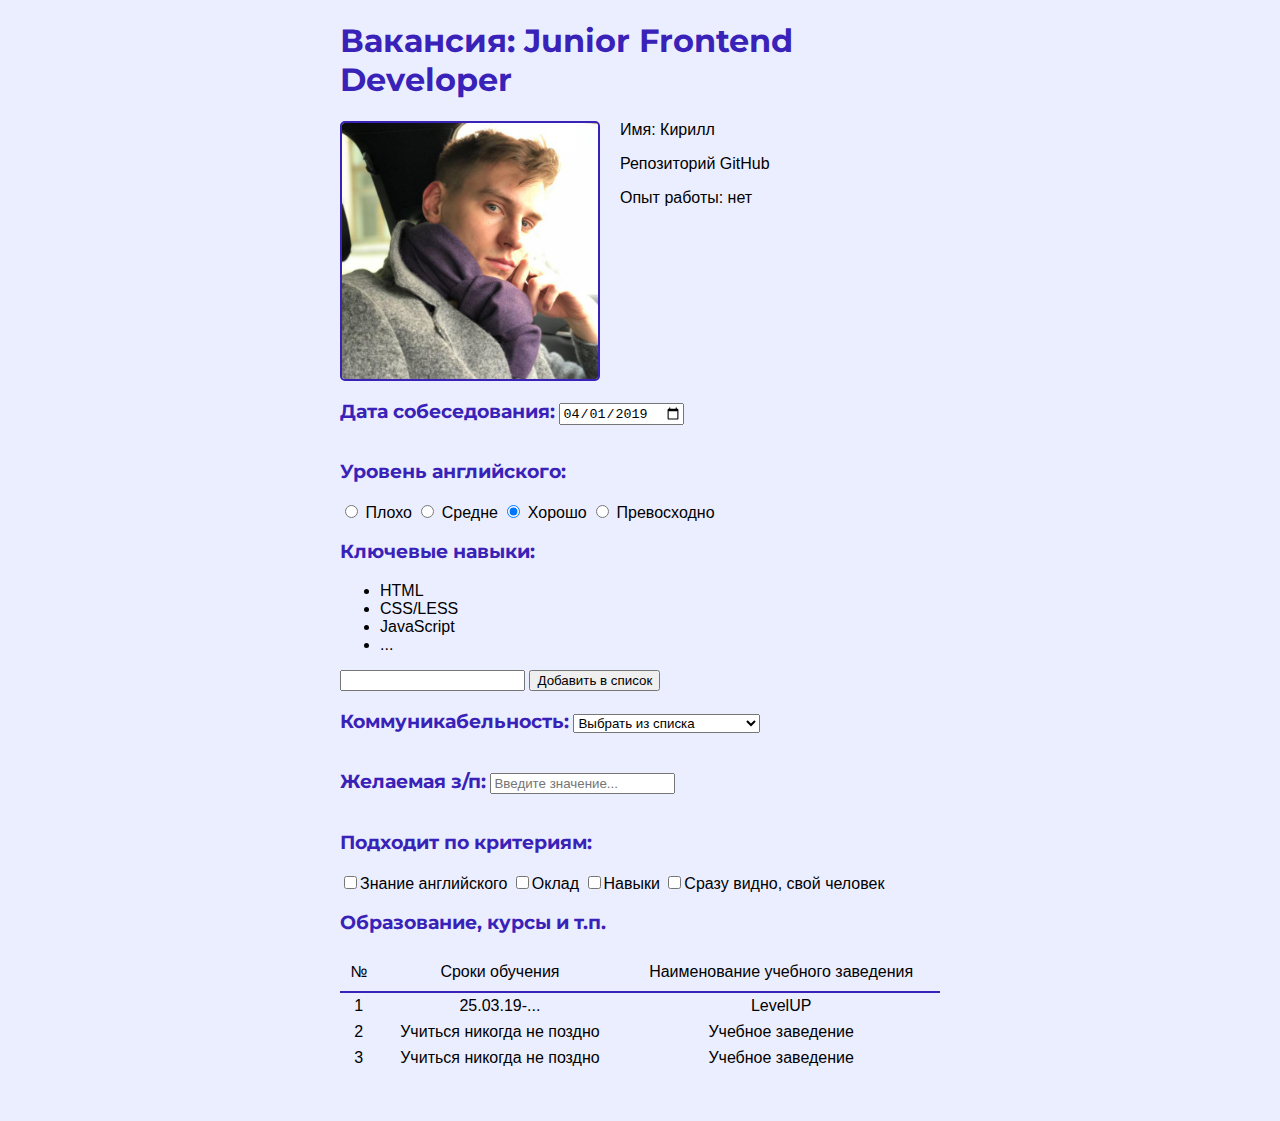
<file: index.html>
<!DOCTYPE html>
<html>

<head>
    <meta charset="utf-8">
    <title>Резюме</title>
    <link rel="stylesheet" type="text/css" media="screen" href="css/main.css">
    <link href="https://fonts.googleapis.com/css?family=Montserrat" rel="stylesheet">
    <link rel="stylesheet" href="https://use.fontawesome.com/releases/v5.8.1/css/all.css"
        integrity="sha384-50oBUHEmvpQ+1lW4y57PTFmhCaXp0ML5d60M1M7uH2+nqUivzIebhndOJK28anvf" crossorigin="anonymous">
</head>

<body>
    <section class="information">
        <h1>Вакансия: Junior Frontend Developer</h1>
        <img src="img/photo.jpg">
        <span>Имя: Кирилл</span>
        <p><a href="https://github.com/kirillchur/lvlUP" target="_blank">Репозиторий GitHub</a> </p>
        <span>Опыт работы: нет</span>
        <br clear="all">
    </section>
    <section class="date">
        <form>
            <h3>Дата собеседования:</h3> <input type="date" value="2019-04-01">
            <i class="fas fa-calendar-alt"></i>
    </section>
    <section class="englishskill">
        <h3>Уровень английского: </h3>
        <input name="engskill" type="radio" value="bad"> Плохо
        <input name="engskill" type="radio" value="mid"> Средне
        <input name="engskill" type="radio" value="good" checked> Хорошо
        <input name="engskill" type="radio" value="excellent"> Превосходно
    </section>
    <section class="skill">
        <h3>Ключевые навыки:</h3>
        <ul>
            <li>HTML</li>
            <li>CSS/LESS</li>
            <li>JavaScript</li>
            <li>...</li>
        </ul>
        <input type="text"> <button>Добавить в список</button>
    </section>
    <section class="communication">
        <h3>Коммуникабельность:</h3>
        <select>
            <option value="" selected disabled hidden>Выбрать из списка</option>
            <option value="1">Общительность</option>
            <option value="2">Дружелюбие</option>
            <option value="3">Варит вкусный кофе</option>
            <option value="4">Забивает лучшие кальяны</option>
        </select>
    </section>
    <section class="salary">
        <h3>Желаемая з/п:</h3>
        <input type="number" value="100 000" placeholder="Введите значение...">
    </section>
    <section class="suit">
        <h3>Подходит по критериям:</h3>
        <input type="checkbox" id="check1"><label for="check1">Знание английского</label>
        <input type="checkbox" id="check2"><label for="check2">Оклад</label>
        <input type="checkbox" id="check3"><label for="check3">Навыки</label>
        <input type="checkbox" id="check4"><label for="check4">Сразу видно, свой человек</label><Br>
    </section>
    <section class="table">
        <h3>Образование, курсы и т.п.</h3>
        <table>
            <thead>
                <tr>
                    <td>№</td>
                    <td>Сроки обучения</td>
                    <td>Наименование учебного заведения</td>
                </tr>
            </thead>
            <tbody>
                <tr>
                    <td>1</td>
                    <td>25.03.19-...</td>
                    <td>LevelUP</td>
                </tr>
                <tr>
                    <td>2</td>
                    <td>Учиться никогда не поздно</td>
                    <td>Учебное заведение</td>
                </tr>
                <tr>
                    <td>3</td>
                    <td>Учиться никогда не поздно</td>
                    <td>Учебное заведение</td>
                </tr>
            </tbody>
        </table>
    </section>
    </form>
</body>

</html>
</file>
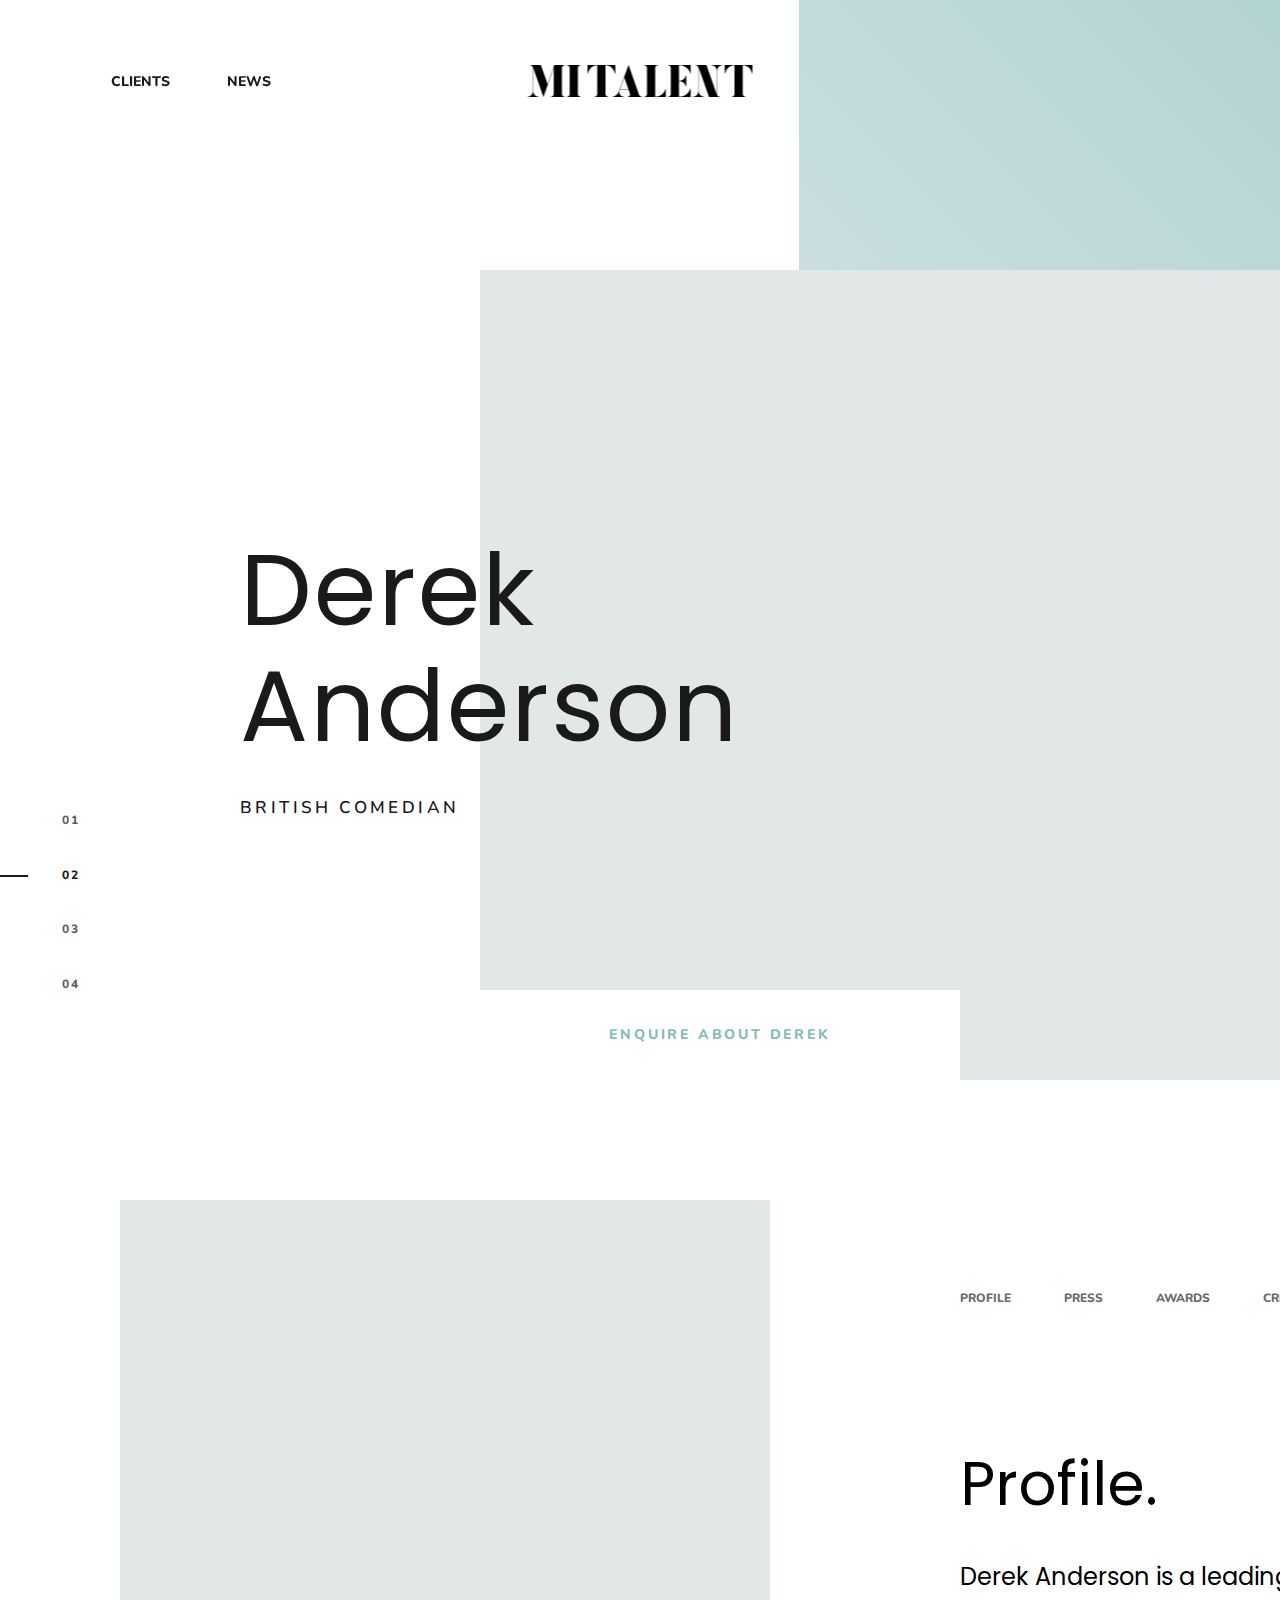
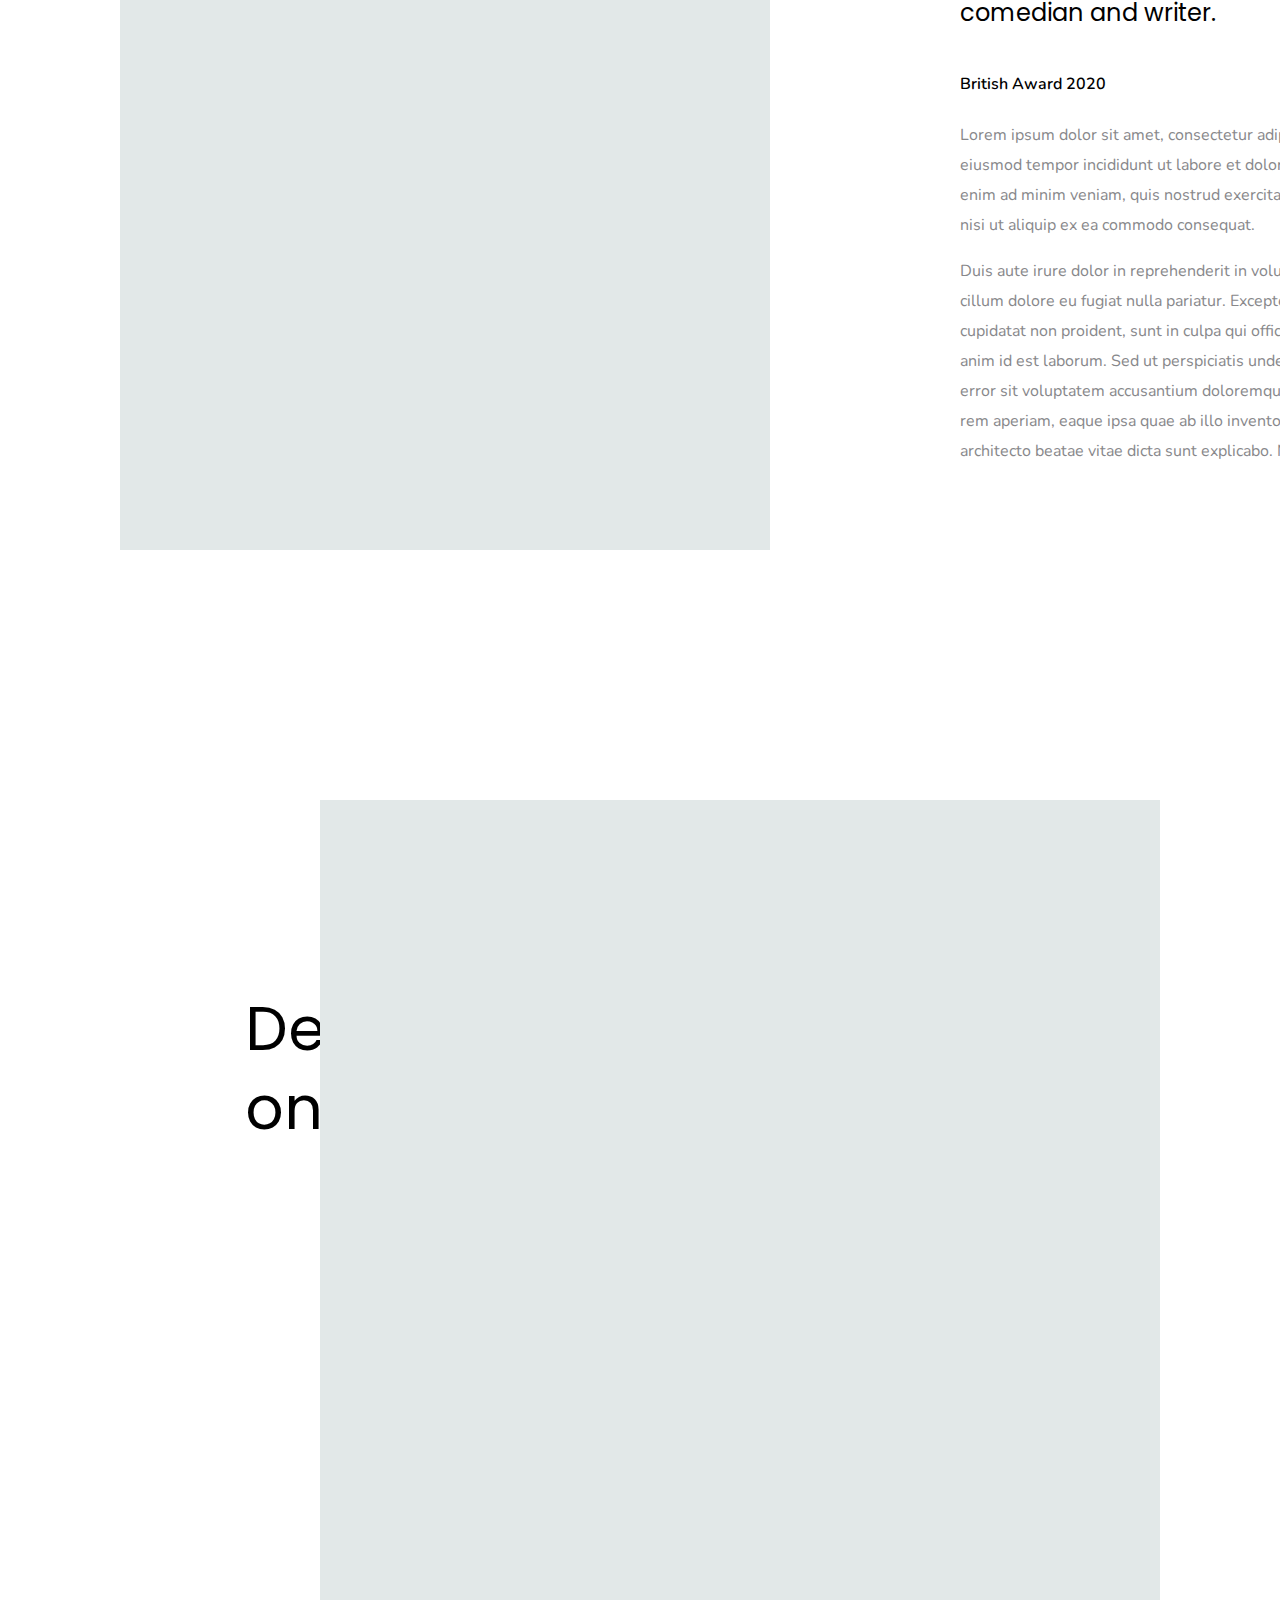
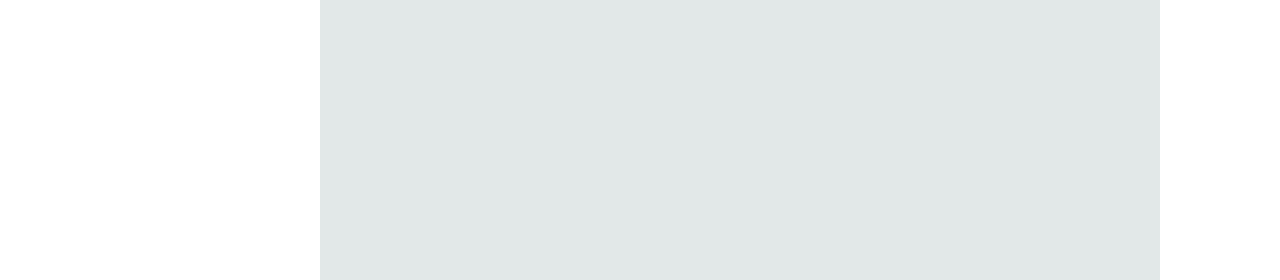
<file: Mitalent/index.html>
<html>

<head>
    <link href="https://fonts.googleapis.com/css?family=Nunito:400,600,800|Poppins:400,500" rel="stylesheet">
    <link rel="stylesheet" href="./css/site.css">
    <link rel="stylesheet" href="https://use.fontawesome.com/releases/v5.8.1/css/all.css"
        integrity="sha384-50oBUHEmvpQ+1lW4y57PTFmhCaXp0ML5d60M1M7uH2+nqUivzIebhndOJK28anvf" crossorigin="anonymous">
</head>

<body>
    <header class="flex-container">
        <div class="left-controls">
            <button class="icon-button"><i class="fas fa-bars"></i></button>
            <a href="#" class="link-font clients-link">CLIENTS</a>
            <a href="#" class="link-font">NEWS</a>
        </div>
        <div class="search-controls">
            <button class="icon-button"><i class="fas fa-search"></i></button>
        </div>
        <div class="site-title"><img src="img/logo.png"></div>
    </header>
    <section class="first-screen">
        <div class="rectangle-with-bg"></div>
        <div class="main-content flex-container">
            <div class="slider-meta">
                <div class="person-info">
                    <h1 class="person-name poppins-regular">Derek Anderson</h1>
                    <div class="person-job nunito-semibold">British Comedian</div>
                </div>
                <div class="slider-controls">
                    <ul class="slider-pages nunito-extrabold">
                        <li class="slider-page">01</li>
                        <li class="slider-page active">02</li>
                        <li class="slider-page">03</li>
                        <li class="slider-page">04</li>
                    </ul>
                    <div class="slider-arrows">
                        <i class="fas fa-long-arrow-alt-left"></i>
                        <i class="fas fa-long-arrow-alt-right disabled"></i>
                    </div>
                </div>
            </div>
            <div class="slide-content">
                <div class="slide-video"></div>
                <div class="slide-button">
                    <i class="fas fa-play"></i>
                </div>
                <div class="slide-title nunito-extrabold">
                    Enquire about derek
                </div>
            </div>
        </div>
    </section>
    <section class="second-screen">
        <div class="profile-photo"></div>
        <div class="profile-info">
            <div class="profile-menu flex-container">
                <a href="#" class="link-font ">PROFILE</a>
                <a href="#" class="link-font ">PRESS</a>
                <a href="#" class="link-font ">AWARDS</a>
                <a href="#" class="link-font ">CREDITS</a>
            </div>
            <div class="profile-credits">
                <h1 class="section-name poppins-regular">Profile.</h1>
                <h3 class="short-info poppins-regular">Derek Anderson is a leading actor, comedian and writer.</h3>
                <h5 class="reward nunito-semibold"> <i class="far fa-star"></i> British Award 2020</h5>
                <p class="nunito-regular">Lorem ipsum dolor sit amet, consectetur adipisicing elit, sed do eiusmod
                    tempor incididunt ut labore
                    et dolore magna aliqua. Ut enim ad minim veniam, quis nostrud exercitation ullamco laboris nisi ut
                    aliquip ex ea commodo consequat.
                </p>
                <p class="nunito-regular">
                    Duis aute irure dolor in reprehenderit in voluptate velit esse cillum dolore eu fugiat nulla
                    pariatur. Excepteur sint occaecat cupidatat non proident, sunt in culpa qui officia deserunt mollit
                    anim id est laborum. Sed ut perspiciatis unde omnis iste natus error sit voluptatem accusantium
                    doloremque laudantium, totam rem aperiam, eaque ipsa quae ab illo inventore veritatis et quasi
                    architecto beatae vitae dicta sunt explicabo. Nemo enim ipsam.
                </p>
            </div>
        </div>
        <div class="sosial-networks">
            <i class="fab fa-facebook-square"></i>
            <i class="fab fa-instagram"></i>
            <i class="fab fa-youtube"></i>
            <i class="fab fa-twitter"></i>
        </div>
    </section>
    <section class="third-screen">
        <div class="left-inform">
            <h1 class="section-name poppins-regular">Derek Anderson on Press</h1>
        </div>
        <div class="right-photo"></div>
    </section>
</body>

</html>
</file>
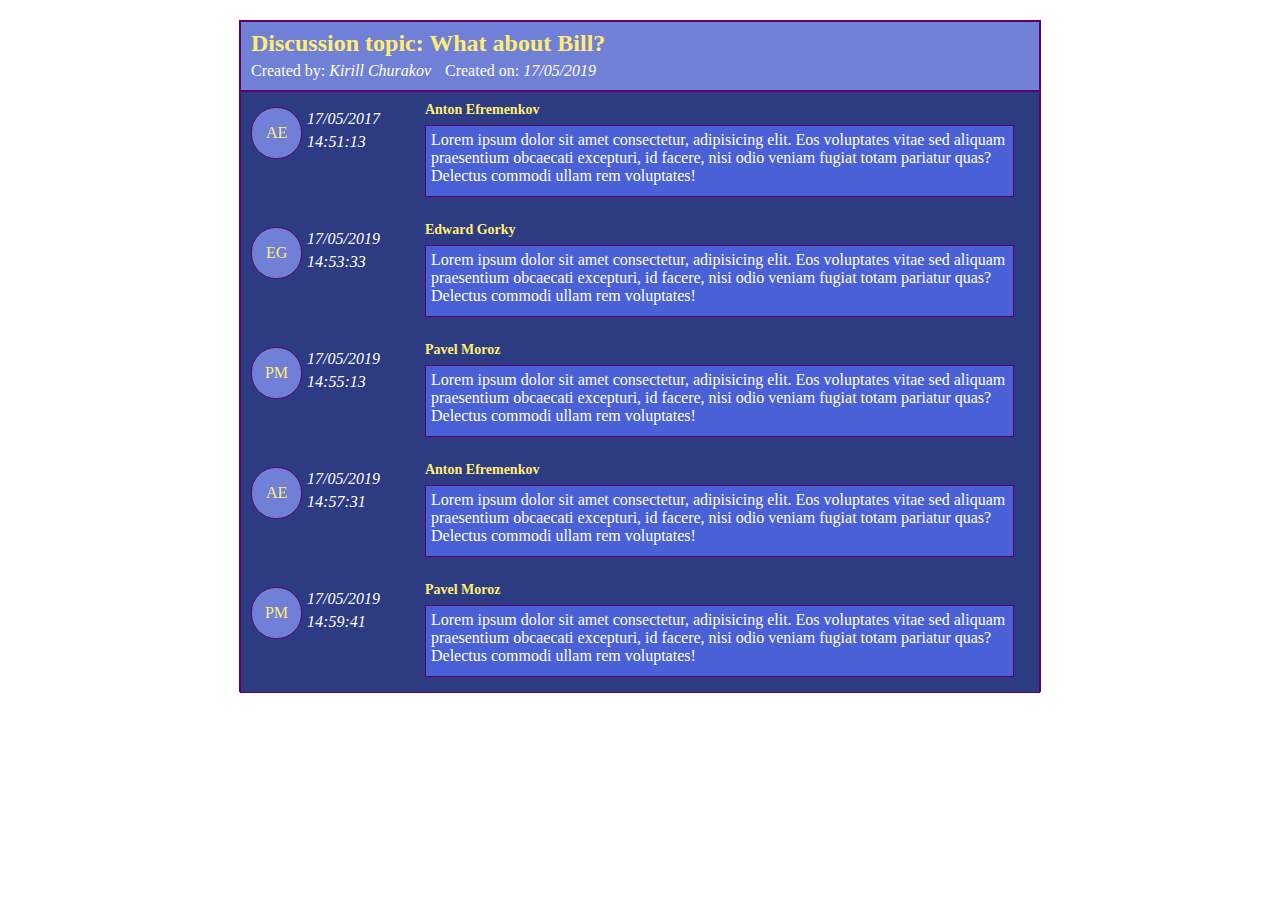
<file: Форма/index.html>
<!DOCTYPE html>
<html lang="en">

<head>
    <meta charset="UTF-8">
    <meta name="viewport" content="width=device-width, initial-scale=1.0">
    <meta http-equiv="X-UA-Compatible" content="ie=edge">
    <link rel="stylesheet" type="text/css" media="screen" href="css/main.css">
    <title>Document</title>
</head>

<body>
    <div class="box">
        <div class="box-top">
            <h2>Discussion topic: What about Bill?</h2>
            <span>Created by: <i>Kirill Churakov</i></span>
            <span>Created on: <i>17/05/2019</i></span>
        </div>
        <div class="box-main">
            <div class="post">
                <div class="avatar">
                    <p>AE</p>
                </div>
                <div class="message-time">
                    <p>17/05/2017</p>
                    <p>14:51:13</p>

                </div>
                <div class="message">
                    <h3>Anton Efremenkov</h3>
                    <p>Lorem ipsum dolor sit amet consectetur, adipisicing elit. Eos voluptates vitae sed aliquam
                        praesentium
                        obcaecati excepturi, id facere, nisi odio veniam fugiat totam pariatur quas? Delectus commodi
                        ullam rem
                        voluptates!</p>
                </div>
            </div>
            <div class="post">
                <div class="avatar">
                    <p>EG</p>
                </div>
                <div class="message-time">
                    <p>17/05/2019</p>
                    <p>14:53:33</p>

                </div>
                <div class="message">
                    <h3>Edward Gorky</h3>
                    <p>Lorem ipsum dolor sit amet consectetur, adipisicing elit. Eos voluptates vitae sed aliquam
                        praesentium
                        obcaecati excepturi, id facere, nisi odio veniam fugiat totam pariatur quas? Delectus commodi
                        ullam rem
                        voluptates!</p>
                </div>
            </div>
            <div class="post">
                <div class="avatar">
                    <p>PM</p>
                </div>
                <div class="message-time">
                    <p>17/05/2019</p>
                    <p>14:55:13</p>

                </div>
                <div class="message">
                    <h3>Pavel Moroz</h3>
                    <p>Lorem ipsum dolor sit amet consectetur, adipisicing elit. Eos voluptates vitae sed aliquam
                        praesentium
                        obcaecati excepturi, id facere, nisi odio veniam fugiat totam pariatur quas? Delectus commodi
                        ullam rem
                        voluptates!</p>
                </div>
            </div>
            <div class="post">
                <div class="avatar">
                    <p>AE</p>
                </div>
                <div class="message-time">
                    <p>17/05/2019</p>
                    <p>14:57:31</p>

                </div>
                <div class="message">
                    <h3>Anton Efremenkov</h3>
                    <p>Lorem ipsum dolor sit amet consectetur, adipisicing elit. Eos voluptates vitae sed aliquam
                        praesentium
                        obcaecati excepturi, id facere, nisi odio veniam fugiat totam pariatur quas? Delectus commodi
                        ullam rem
                        voluptates!</p>
                </div>
            </div>
            <div class="post">
                <div class="avatar">
                    <p>PM</p>
                </div>
                <div class="message-time">
                    <p>17/05/2019</p>
                    <p>14:59:41</p>

                </div>
                <div class="message">
                    <h3>Pavel Moroz</h3>
                    <p>Lorem ipsum dolor sit amet consectetur, adipisicing elit. Eos voluptates vitae sed aliquam
                        praesentium
                        obcaecati excepturi, id facere, nisi odio veniam fugiat totam pariatur quas? Delectus commodi
                        ullam rem
                        voluptates!</p>
                </div>
            </div>
            <div class="post">
                <div class="avatar">
                    <p>EG</p>
                </div>
                <div class="message-time">
                    <p>17/05/2019</p>
                    <p>15:01:22</p>

                </div>
                <div class="message">
                    <h3>Edvard Gorky</h3>
                    <p>Lorem ipsum dolor sit amet consectetur, adipisicing elit. Eos voluptates vitae sed aliquam
                        praesentium
                        obcaecati excepturi, id facere, nisi odio veniam fugiat totam pariatur quas? Delectus commodi
                        ullam rem
                        voluptates!</p>
                </div>
            </div>
            <div class="post">
                <div class="avatar">
                    <p>AE</p>
                </div>
                <div class="message-time">
                    <p>17/05/2019</p>
                    <p>15:10:34</p>

                </div>
                <div class="message">
                    <h3>Anton Efremenkov</h3>
                    <p>Lorem ipsum dolor sit amet consectetur, adipisicing elit. Eos voluptates vitae sed aliquam
                        praesentium
                        obcaecati excepturi, id facere, nisi odio veniam fugiat totam pariatur quas? Delectus commodi
                        ullam rem
                        voluptates!</p>
                </div>
            </div>
            <div class="post">
                <div class="avatar">
                    <p>AE</p>
                </div>
                <div class="message-time">
                    <p>17/05/2019</p>
                    <p>15:10:34</p>

                </div>
                <div class="message">
                    <h3>Anton Efremenkov</h3>
                    <p>Lorem ipsum dolor sit amet consectetur, adipisicing elit. Eos voluptates vitae sed aliquam
                        praesentium
                        obcaecati excepturi, id facere, nisi odio veniam fugiat totam pariatur quas? Delectus commodi
                        ullam rem
                        voluptates!</p>
                </div>
            </div>
            <div class="post">
                <div class="avatar">
                    <p>AE</p>
                </div>
                <div class="message-time">
                    <p>17/05/2019</p>
                    <p>15:10:34</p>

                </div>
                <div class="message">
                    <h3>Anton Efremenkov</h3>
                    <p>Lorem ipsum dolor sit amet consectetur, adipisicing elit. Eos voluptates vitae sed aliquam
                        praesentium
                        obcaecati excepturi, id facere, nisi odio veniam fugiat totam pariatur quas? Delectus commodi
                        ullam rem
                        voluptates!</p>
                </div>
            </div>
            <div class="post">
                <div class="avatar">
                    <p>AE</p>
                </div>
                <div class="message-time">
                    <p>17/05/2019</p>
                    <p>15:10:34</p>

                </div>
                <div class="message">
                    <h3>Anton Efremenkov</h3>
                    <p>Lorem ipsum dolor sit amet consectetur, adipisicing elit. Eos voluptates vitae sed aliquam
                        praesentium
                        obcaecati excepturi, id facere, nisi odio veniam fugiat totam pariatur quas? Delectus commodi
                        ullam rem
                        voluptates!</p>
                </div>
            </div>
        </div>
</body>

</html>
</file>
<file: css/main.css>
body{
    padding: 0px;
    margin: 0px;
    background-color: #ebeeff;
    color: #000;
    margin: 0 auto;
    width: 600px;
    font-family: 'Montserrat', sans-serif;
    font-family: Arial, Helvetica, sans-serif;
}

h1{
    font-family: Montserrat;
    color: #3922b8;
}

h3{
    font-family: Montserrat;
    color: #3922b8;
}

a{
    text-decoration: none;
    color: black;
}

a :visited{
    text-decoration: none;
    color: black;
}

a:active { 
    text-decoration: none; 
}

a:hover {
    font-size: 18px;
} 

img{
    width: 256px;
    height: 256px;
    border: 2px solid #3922b8;
    border-radius: 5px;
    margin-right: 20px;
    float: left;
}

.date h3{
    display: inline-block;
}

.communication h3{
    display: inline-block;
}

.salary h3{
    display: inline-block;
}

table{
    width: 600px;
    border-collapse: collapse;
    text-align: center;
    margin-bottom: 50px;
}

thead td{
    font-weight: normal;
    border-bottom: 2px solid #3922b8;
    padding: 10px 8px;
  }

  td{
    padding: 4px 8px;
  }
</file>
<file: Форма/css/main.css>
body {
    margin: 0;
    padding: 0;
    color: #FFEE73;
}

.box {
    margin: 20px auto;
    display: flex;
    flex-wrap: wrap;
    width: 800px;
    height: 670px;
    border: 1px solid #5D016D;
}

.box-top {
    border: 1px solid #5D016D;
    width: 800px;
    height: 70px;
    box-sizing: border-box;
    padding: 0;
    background-color: #7080D7;
}

h2 {
    margin: 8px 0 5px 10px;
}

.box-top span {
    display: inline-block;
    margin-bottom: 5px;
    margin-left: 10px;
    color: white;
}

.box-main{
    display: flex;
    flex-wrap: wrap;
    border: 1px solid #5D016D;
    width: 800px;
    height: 600px;
    overflow: auto;
    background-color: #2D3B83;
}

.message {
    display: flex;
    flex-wrap: wrap;
    height: 100px;
    width: 600px;
    padding: 5px;
}

.message h3 {
    margin: 0;
    margin-top: 5px;
    font-size: 14px;
}

.message p {
    margin: 0;
    padding: 5px;
    border: 1px solid #5D016D;
    background-color: #4A60D7;
    color: white;
}

.post {
    display: flex;
    height: 120px;
    width: 778px;
}

.avatar {
    width: 50px;
    height: 50px;
    -webkit-border-radius: 25px;
    -moz-border-radius: 25px;
    border-radius: 25px;
    border: 1px solid #5D016D;
    margin-top: 15px;
    margin-left: 10px;
    margin-right:  5px;
    display: flex;
    align-content: center;
    justify-content: center;
    background-color: #7080D7;

}

.message-time{
    margin-top: 15px;
    margin-right: 40px;
    font-style: italic;
    color: white;
}

.message-time p{
    margin: 0;
    margin-top: 3px;
    margin-bottom: 5px;
}
</file>
<file: Mitalent/css/site.css>
/*! normalize.css v8.0.1 | MIT License | github.com/necolas/normalize.css */
/* Document
   ========================================================================== */
/**
 * 1. Correct the line height in all browsers.
 * 2. Prevent adjustments of font size after orientation changes in iOS.
 */
html {
  line-height: 1.15;
  /* 1 */
  -webkit-text-size-adjust: 100%;
  /* 2 */
}

/* Sections
     ========================================================================== */
/**
   * Remove the margin in all browsers.
   */
body {
  margin: 0;
}

/**
   * Render the `main` element consistently in IE.
   */
main {
  display: block;
}

/**
   * Correct the font size and margin on `h1` elements within `section` and
   * `article` contexts in Chrome, Firefox, and Safari.
   */
h1 {
  font-size: 2em;
  margin: 0.67em 0;
}

/* Grouping content
     ========================================================================== */
/**
   * 1. Add the correct box sizing in Firefox.
   * 2. Show the overflow in Edge and IE.
   */
hr {
  -webkit-box-sizing: content-box;
          box-sizing: content-box;
  /* 1 */
  height: 0;
  /* 1 */
  overflow: visible;
  /* 2 */
}

/**
   * 1. Correct the inheritance and scaling of font size in all browsers.
   * 2. Correct the odd `em` font sizing in all browsers.
   */
pre {
  font-family: monospace, monospace;
  /* 1 */
  font-size: 1em;
  /* 2 */
}

/* Text-level semantics
     ========================================================================== */
/**
   * Remove the gray background on active links in IE 10.
   */
a {
  background-color: transparent;
}

/**
   * 1. Remove the bottom border in Chrome 57-
   * 2. Add the correct text decoration in Chrome, Edge, IE, Opera, and Safari.
   */
abbr[title] {
  border-bottom: none;
  /* 1 */
  text-decoration: underline;
  /* 2 */
  -webkit-text-decoration: underline dotted;
          text-decoration: underline dotted;
  /* 2 */
}

/**
   * Add the correct font weight in Chrome, Edge, and Safari.
   */
b,
strong {
  font-weight: bolder;
}

/**
   * 1. Correct the inheritance and scaling of font size in all browsers.
   * 2. Correct the odd `em` font sizing in all browsers.
   */
code,
kbd,
samp {
  font-family: monospace, monospace;
  /* 1 */
  font-size: 1em;
  /* 2 */
}

/**
   * Add the correct font size in all browsers.
   */
small {
  font-size: 80%;
}

/**
   * Prevent `sub` and `sup` elements from affecting the line height in
   * all browsers.
   */
sub,
sup {
  font-size: 75%;
  line-height: 0;
  position: relative;
  vertical-align: baseline;
}

sub {
  bottom: -0.25em;
}

sup {
  top: -0.5em;
}

/* Embedded content
     ========================================================================== */
/**
   * Remove the border on images inside links in IE 10.
   */
img {
  border-style: none;
}

/* Forms
     ========================================================================== */
/**
   * 1. Change the font styles in all browsers.
   * 2. Remove the margin in Firefox and Safari.
   */
button,
input,
optgroup,
select,
textarea {
  font-family: inherit;
  /* 1 */
  font-size: 100%;
  /* 1 */
  line-height: 1.15;
  /* 1 */
  margin: 0;
  /* 2 */
}

/**
   * Show the overflow in IE.
   * 1. Show the overflow in Edge.
   */
button,
input {
  /* 1 */
  overflow: visible;
}

/**
   * Remove the inheritance of text transform in Edge, Firefox, and IE.
   * 1. Remove the inheritance of text transform in Firefox.
   */
button,
select {
  /* 1 */
  text-transform: none;
}

/**
   * Correct the inability to style clickable types in iOS and Safari.
   */
button,
[type="button"],
[type="reset"],
[type="submit"] {
  -webkit-appearance: button;
}

/**
   * Remove the inner border and padding in Firefox.
   */
button::-moz-focus-inner,
[type="button"]::-moz-focus-inner,
[type="reset"]::-moz-focus-inner,
[type="submit"]::-moz-focus-inner {
  border-style: none;
  padding: 0;
}

/**
   * Restore the focus styles unset by the previous rule.
   */
button:-moz-focusring,
[type="button"]:-moz-focusring,
[type="reset"]:-moz-focusring,
[type="submit"]:-moz-focusring {
  outline: 1px dotted ButtonText;
}

/**
   * Correct the padding in Firefox.
   */
fieldset {
  padding: 0.35em 0.75em 0.625em;
}

/**
   * 1. Correct the text wrapping in Edge and IE.
   * 2. Correct the color inheritance from `fieldset` elements in IE.
   * 3. Remove the padding so developers are not caught out when they zero out
   *    `fieldset` elements in all browsers.
   */
legend {
  -webkit-box-sizing: border-box;
          box-sizing: border-box;
  /* 1 */
  color: inherit;
  /* 2 */
  display: table;
  /* 1 */
  max-width: 100%;
  /* 1 */
  padding: 0;
  /* 3 */
  white-space: normal;
  /* 1 */
}

/**
   * Add the correct vertical alignment in Chrome, Firefox, and Opera.
   */
progress {
  vertical-align: baseline;
}

/**
   * Remove the default vertical scrollbar in IE 10+.
   */
textarea {
  overflow: auto;
}

/**
   * 1. Add the correct box sizing in IE 10.
   * 2. Remove the padding in IE 10.
   */
[type="checkbox"],
[type="radio"] {
  -webkit-box-sizing: border-box;
          box-sizing: border-box;
  /* 1 */
  padding: 0;
  /* 2 */
}

/**
   * Correct the cursor style of increment and decrement buttons in Chrome.
   */
[type="number"]::-webkit-inner-spin-button,
[type="number"]::-webkit-outer-spin-button {
  height: auto;
}

/**
   * 1. Correct the odd appearance in Chrome and Safari.
   * 2. Correct the outline style in Safari.
   */
[type="search"] {
  -webkit-appearance: textfield;
  /* 1 */
  outline-offset: -2px;
  /* 2 */
}

/**
   * Remove the inner padding in Chrome and Safari on macOS.
   */
[type="search"]::-webkit-search-decoration {
  -webkit-appearance: none;
}

/**
   * 1. Correct the inability to style clickable types in iOS and Safari.
   * 2. Change font properties to `inherit` in Safari.
   */
::-webkit-file-upload-button {
  -webkit-appearance: button;
  /* 1 */
  font: inherit;
  /* 2 */
}

/* Interactive
     ========================================================================== */
/*
   * Add the correct display in Edge, IE 10+, and Firefox.
   */
details {
  display: block;
}

/*
   * Add the correct display in all browsers.
   */
summary {
  display: list-item;
}

/* Misc
     ========================================================================== */
/**
   * Add the correct display in IE 10+.
   */
template {
  display: none;
}

/**
   * Add the correct display in IE 10.
   */
[hidden] {
  display: none;
}

.nunito-regular, .nunito-semibold, .nunito-extrabold, .link-font {
  font-family: 'Nunito', sans-serif;
}

.nunito-semibold {
  font-weight: 600;
}

.nunito-extrabold, .link-font {
  font-weight: 800;
}

.poppins-regular, .poppins-medium {
  font-family: 'Poppins', sans-serif;
  font-weight: normal;
}

.poppins-medium {
  font-weight: 500;
}

.flex-container {
  display: -webkit-box;
  display: -ms-flexbox;
  display: flex;
  -webkit-box-align: center;
      -ms-flex-align: center;
          align-items: center;
}

.link-font {
  font-size: 14px;
  color: #1a1a1d;
  text-decoration: unset;
}

.link-font:hover {
  color: rgba(26, 26, 29, 0.5);
}

.icon-button {
  border: none;
  background-color: transparent;
  outline: unset;
  padding: 0;
}

header {
  right: 0;
  position: fixed;
  left: 0;
  -webkit-box-pack: justify;
      -ms-flex-pack: justify;
          justify-content: space-between;
  height: 32px;
  z-index: 10;
  margin-top: 65px;
}

header .site-title {
  position: absolute;
  left: 50%;
  -webkit-transform: translateX(-50%);
          transform: translateX(-50%);
  font-size: 28px;
}

header .left-controls {
  margin-left: 61px;
}

header .clients-link {
  margin-left: 46px;
  margin-right: 53px;
}

header .search-controls {
  margin-right: 66px;
}

.first-screen {
  height: 1080px;
  position: relative;
}

.first-screen .rectangle-with-bg {
  width: 481px;
  height: 811px;
  position: absolute;
  right: 0;
  top: 0;
  background-image: linear-gradient(225deg, #b4d3d3, #d9e7e7);
}

.first-screen .main-content {
  width: 1800px;
  height: 810px;
  position: absolute;
  left: 0;
  bottom: 0;
}

.first-screen .slider-meta {
  width: 480px;
  height: 100%;
  position: relative;
}

.first-screen .person-info {
  color: #1a1a1d;
  position: absolute;
  top: 50%;
  -webkit-transform: translateY(-50%);
          transform: translateY(-50%);
  left: 50%;
  z-index: 1;
}

.first-screen .person-name {
  font-size: 101px;
  letter-spacing: 2px;
  margin: 0;
}

.first-screen .person-job {
  margin-top: 34px;
  font-size: 17px;
  text-transform: uppercase;
  letter-spacing: 3.4px;
}

.first-screen .slider-controls {
  position: absolute;
  left: 0;
  bottom: 88px;
  width: 100%;
}

.first-screen .slider-pages {
  position: absolute;
  left: 62px;
  bottom: 0;
  font-size: 12px;
  letter-spacing: 2.4px;
  color: #1a1a1d;
  padding-left: 0;
  list-style: none;
  margin: 0;
}

.first-screen .slider-page {
  opacity: 0.7;
  margin-top: 41px;
  cursor: pointer;
  position: relative;
}

.first-screen .slider-page.active, .first-screen .slider-page:hover {
  opacity: 1;
}

.first-screen .slider-page.active:before {
  content: "";
  position: absolute;
  width: 28px;
  height: 2px;
  background-color: #1a1a1d;
  display: inline-block;
  left: -62px;
  top: 50%;
  margin-top: -1px;
}

.first-screen .slider-arrows {
  position: absolute;
  left: 50%;
  bottom: 0;
}

.first-screen .slide-content {
  -webkit-box-flex: 1;
      -ms-flex-positive: 1;
          flex-grow: 1;
  height: 100%;
  background-color: #e2e8e8;
  position: relative;
}

.first-screen .slide-button {
  width: 106px;
  height: 106px;
  background-color: #fff;
  position: absolute;
  top: 70px;
  right: 70px;
  border-radius: 50%;
  display: -webkit-box;
  display: -ms-flexbox;
  display: flex;
  -webkit-box-pack: center;
      -ms-flex-pack: center;
          justify-content: center;
  -webkit-box-align: center;
      -ms-flex-align: center;
          align-items: center;
  font-size: 34px;
  color: #777;
}

.first-screen .slide-button i {
  position: relative;
  left: 3px;
}

.first-screen .slide-title {
  width: 480px;
  height: 90px;
  background-color: #ffffff;
  position: absolute;
  left: 0;
  bottom: 0;
  line-height: 90px;
  text-align: center;
  color: #87bbbc;
  font-size: 14px;
  letter-spacing: 2.8px;
  text-transform: uppercase;
}

.second-screen {
  margin-top: 120px;
  height: 1080px;
  position: relative;
}

.second-screen .profile-photo {
  width: 650px;
  height: 950px;
  background-color: #e2e8e8;
  position: absolute;
  left: 120px;
}

.second-screen .profile-info {
  position: absolute;
  left: 960px;
}

.second-screen .link-font {
  font-size: 12px;
  color: #696970;
  text-decoration: unset;
  margin-top: 92px;
  margin-right: 53px;
}

.second-screen .link-font:focus {
  color: #000;
  border-bottom: 2px solid black;
  padding: 10px;
}

.second-screen .profile-credits {
  position: absolute;
  top: 250px;
  width: 480px;
}

.second-screen .section-name {
  font-size: 60px;
  margin: 0;
}

.second-screen .short-info {
  font-size: 24px;
  line-height: 36px;
  margin: 0;
  margin-top: 40px;
}

.second-screen .reward {
  font-size: 16px;
  line-height: 40px;
  margin: 0;
  margin-top: 33px;
}

.second-screen p {
  font-size: 16px;
  line-height: 30px;
  color: #88888b;
}

.second-screen .sosial-networks {
  height: 180px;
  display: -webkit-box;
  display: -ms-flexbox;
  display: flex;
  -webkit-box-orient: vertical;
  -webkit-box-direction: normal;
      -ms-flex-direction: column;
          flex-direction: column;
  -webkit-box-pack: justify;
      -ms-flex-pack: justify;
          justify-content: space-between;
  position: absolute;
  top: 386px;
  right: 112px;
}

.third-screen {
  margin-top: 120px;
  height: 1080px;
  position: relative;
}

.third-screen .left-inform {
  position: absolute;
  left: 245px;
  top: 190px;
  width: 480px;
}

.third-screen .section-name {
  font-size: 60px;
  line-height: 79px;
  margin: 0;
}

.third-screen .right-photo {
  width: 840px;
  height: 1080px;
  background-color: #e2e8e8;
  position: absolute;
  right: 120px;
}
/*# sourceMappingURL=site.css.map */
</file>
